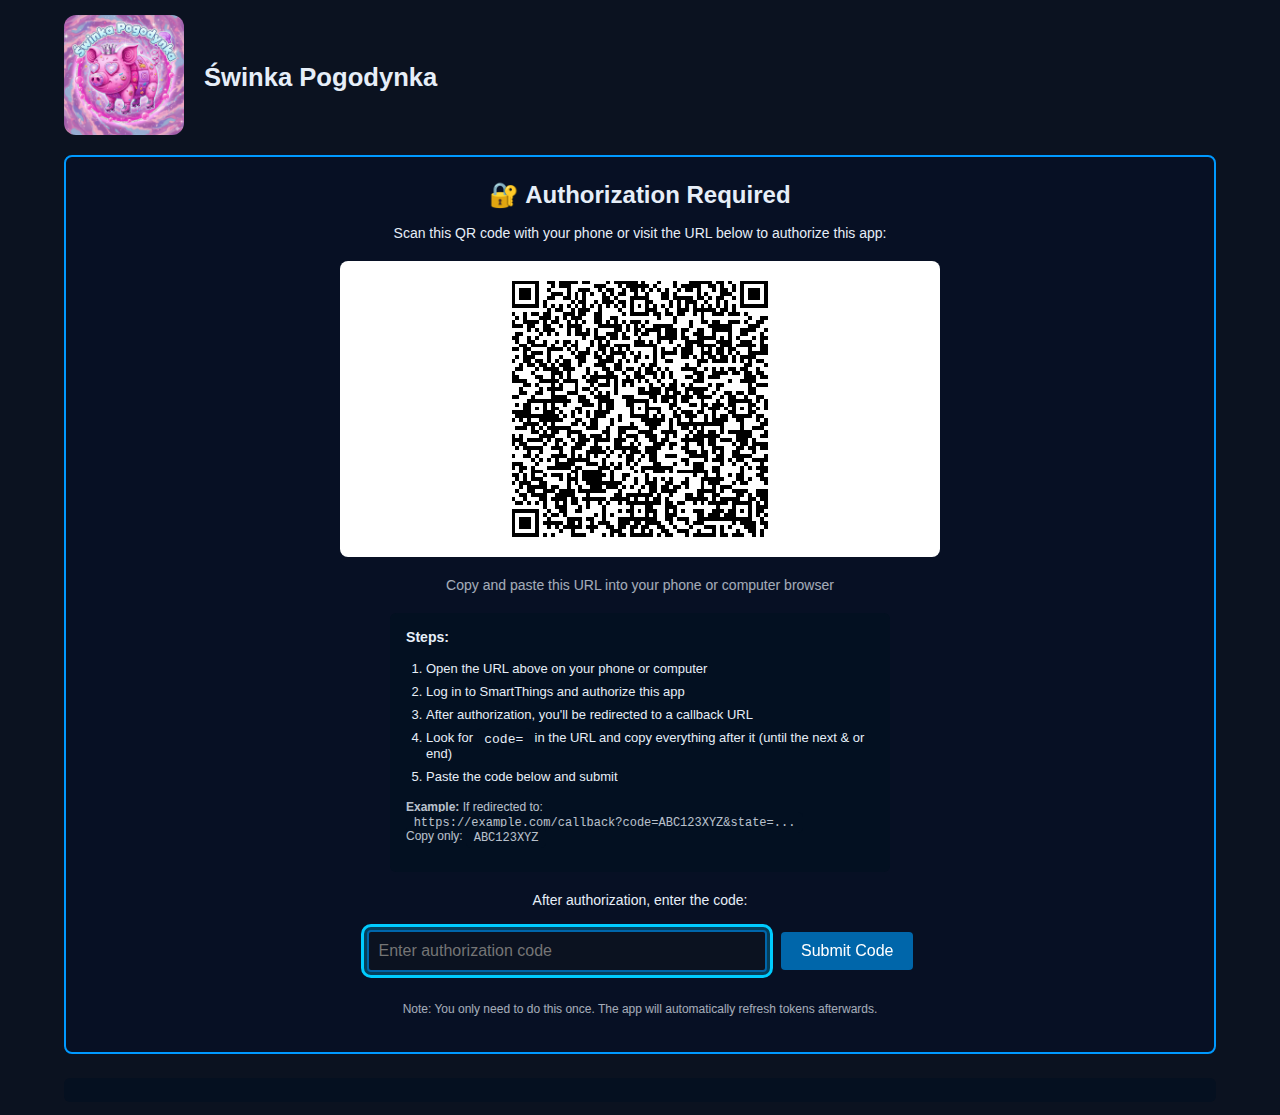
<file: tizen-app/index.html>
<!doctype html>
<html lang="en">
<head>
  <meta charset="utf-8">
  <meta name="viewport" content="width=device-width,initial-scale=1">
  <title>Świnka Pogodynka</title>
  <link rel="stylesheet" href="style.css">
</head>
<body>
  <main>
    <div style="display: flex; align-items: center; gap: 20px; margin-bottom: 20px;">
      <img src="icon.png" alt="Świnka Pogodynka" style="width: 120px; height: 120px; border-radius: 12px;">
      <h1>Świnka Pogodynka</h1>
    </div>

    <div id="status" style="margin-bottom: 16px; font-size: 14px; opacity: 0.8;">Initializing...</div>

    <section id="dashboard-container">
      <!-- Dashboard will render here -->
    </section>

    <section id="controls">
      <!-- Controls moved to bottom for eventual removal -->
    </section>
  </main>

  <script src="config.js"></script>
  <script src="qrcode.min.js"></script>
  <script src="oauth.js"></script>
  <script src="dashboard.js"></script>
  <script src="app.js"></script>
</body>
</html>
</file>
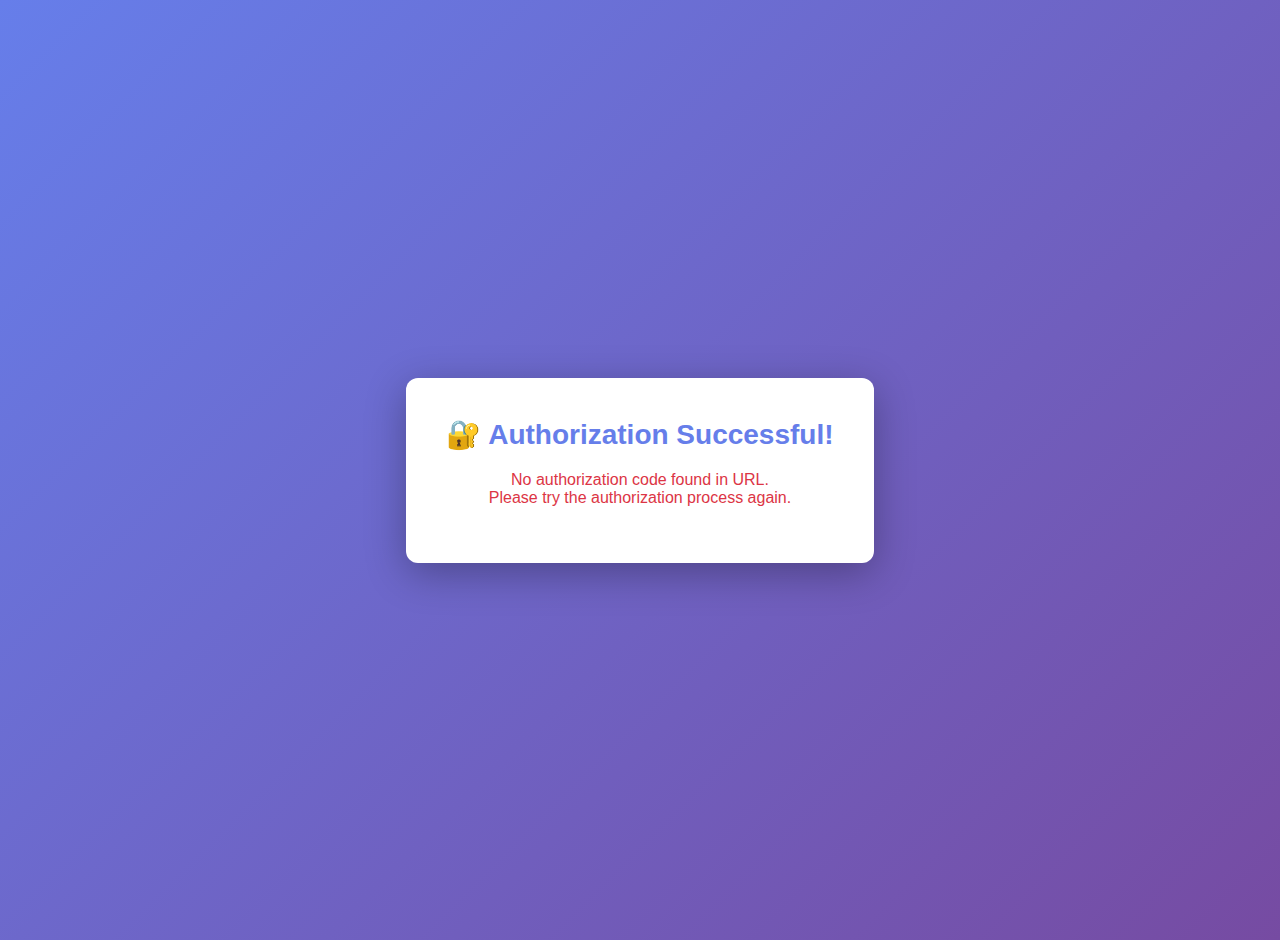
<file: tizen-app/oauth-callback.html>
<!DOCTYPE html>
<html lang="en">
<head>
  <meta charset="UTF-8">
  <meta name="viewport" content="width=device-width, initial-scale=1.0">
  <title>OAuth Callback - TV Weather</title>
  <style>
    body {
      font-family: -apple-system, BlinkMacSystemFont, 'Segoe UI', Arial, sans-serif;
      background: linear-gradient(135deg, #667eea 0%, #764ba2 100%);
      color: white;
      display: flex;
      align-items: center;
      justify-content: center;
      min-height: 100vh;
      margin: 0;
      padding: 20px;
    }
    .container {
      background: white;
      color: #333;
      border-radius: 12px;
      padding: 40px;
      max-width: 600px;
      box-shadow: 0 10px 40px rgba(0,0,0,0.3);
      text-align: center;
    }
    h1 {
      margin: 0 0 20px 0;
      font-size: 28px;
      color: #667eea;
    }
    .code-box {
      background: #f5f5f5;
      border: 2px solid #667eea;
      border-radius: 8px;
      padding: 20px;
      margin: 20px 0;
      font-family: 'Courier New', monospace;
      font-size: 18px;
      font-weight: bold;
      word-break: break-all;
      color: #333;
    }
    button {
      background: #667eea;
      color: white;
      border: none;
      padding: 12px 24px;
      font-size: 16px;
      border-radius: 6px;
      cursor: pointer;
      margin: 10px 5px;
      transition: background 0.2s;
    }
    button:hover {
      background: #5568d3;
    }
    .success {
      color: #28a745;
      font-weight: bold;
      margin-top: 10px;
    }
    .error {
      color: #dc3545;
      margin-top: 20px;
    }
    .instructions {
      background: #e7f3ff;
      border-left: 4px solid #2196F3;
      padding: 15px;
      margin: 20px 0;
      text-align: left;
      border-radius: 4px;
    }
    .instructions ol {
      margin: 10px 0 0 0;
      padding-left: 20px;
    }
    .instructions li {
      margin: 8px 0;
    }
  </style>
</head>
<body>
  <div class="container">
    <h1>🔐 Authorization Successful!</h1>
    
    <div id="content">
      <p>Loading authorization code...</p>
    </div>
  </div>

  <script>
    // Parse URL parameters
    const urlParams = new URLSearchParams(window.location.search);
    const code = urlParams.get('code');
    const error = urlParams.get('error');
    const errorDescription = urlParams.get('error_description');
    
    const contentDiv = document.getElementById('content');
    
    if (error) {
      contentDiv.innerHTML = `
        <p class="error">
          <strong>Authorization Failed</strong><br>
          ${error}: ${errorDescription || 'Unknown error'}
        </p>
        <p>Please try again or contact support.</p>
      `;
    } else if (code) {
      contentDiv.innerHTML = `
        <div class="instructions">
          <strong>📋 Copy this code to your TV:</strong>
          <ol>
            <li>Click the "Copy Code" button below</li>
            <li>Go back to your TV</li>
            <li>Paste the code in the authorization input field</li>
            <li>Click "Submit Code"</li>
          </ol>
        </div>
        
        <div class="code-box" id="codeBox">${code}</div>
        
        <button onclick="copyCode()">📋 Copy Code</button>
        <button onclick="window.close()">✓ Done</button>
        
        <p id="copyStatus"></p>
      `;
    } else {
      contentDiv.innerHTML = `
        <p class="error">
          No authorization code found in URL.<br>
          Please try the authorization process again.
        </p>
      `;
    }
    
    function copyCode() {
      const code = document.getElementById('codeBox').textContent;
      const statusEl = document.getElementById('copyStatus');
      
      if (navigator.clipboard && navigator.clipboard.writeText) {
        navigator.clipboard.writeText(code)
          .then(() => {
            statusEl.innerHTML = '<span class="success">✓ Code copied to clipboard!</span>';
          })
          .catch(err => {
            fallbackCopy(code, statusEl);
          });
      } else {
        fallbackCopy(code, statusEl);
      }
    }
    
    function fallbackCopy(text, statusEl) {
      // Fallback for older browsers
      const textarea = document.createElement('textarea');
      textarea.value = text;
      textarea.style.position = 'fixed';
      textarea.style.opacity = '0';
      document.body.appendChild(textarea);
      textarea.select();
      
      try {
        document.execCommand('copy');
        statusEl.innerHTML = '<span class="success">✓ Code copied to clipboard!</span>';
      } catch (err) {
        statusEl.innerHTML = '<span class="error">Could not copy automatically. Please copy manually.</span>';
      }
      
      document.body.removeChild(textarea);
    }
  </script>
</body>
</html>
</file>
<file: tizen-app/style.css>
body { font-family: Arial, Helvetica, sans-serif; background:#0b1220; color:#e6eef8; margin:0; padding:1.2vw; }
/* Include padding/border in element width calculations to avoid overflow */
*, *::before, *::after { box-sizing: border-box; }
main { max-width:90vw; margin:0 auto; }
h1 { font-size:2.0vw; margin-bottom: 1.0vw; }
h2 { font-size:1.4vw; margin:0 0 0.8vw 0; }
h3 { font-size:1.1vw; margin:0.5vw 0; }

#controls { margin-top: 24px; padding:12px; background:#031021; border-radius:6px; opacity: 0.7; }
.control-group { margin-bottom: 12px; }
#controls button { margin-right:8px; padding:10px 16px; font-size:12px; background:#0066aa; color:#fff; border:none; border-radius:4px; cursor:pointer; }
#controls button:hover { background:#0099ff; }
#controls input { padding:8px 12px; font-size:12px; background:#0b1220; color:#e6eef8; border:1px solid #0066aa; border-radius:4px; }
#status { display: none; }

/* Dashboard Grid Layout */
.dashboard { display: flex; flex-direction: column; gap: 16px; }
.dashboard-header { display: flex; justify-content: space-between; align-items: center; margin-bottom: 8px; }
.dashboard-header h1 { margin: 0; font-size:20px; }
.timestamp { font-size:12px; opacity:0.7; }

.dashboard-grid { display: grid; grid-template-columns: repeat(3, 1fr); gap: 1.2vw; align-items: start; }

.dashboard-panel { background: #071024; border: 0.2vw solid #0099ff; border-radius: 0.6vw; padding: 1.0vw; }
.dashboard-panel h2 { font-size: 1.1vw; margin: 0 0 0.8vw 0; text-transform: uppercase; opacity: 0.9; }

/* Air Quality Panel (Top Left) */
.air-quality-panel { grid-column: 1; grid-row: 1; }
.metric-display { border: 0.28vw solid; border-radius: 0.5vw; padding: 0.6vw; text-align: center; margin-bottom: 0.8vw; display:flex; align-items:center; justify-content:center; gap:0.6vw; }
.aqi-icon { font-size: 2.2vw; display: block; margin: 0; }
.aqi-label { font-size: 1.2vw; font-weight: bold; display: inline-block; }
.pm-details { margin-bottom: 0.8vw; }
.pm-row { display: flex; justify-content: space-between; margin-bottom: 0.5vw; font-size: 1.0vw; }
.pm-row label { opacity: 0.8; }
.pm-value { font-weight: bold; }
.alert-message { padding: 0.6vw; border-radius: 0.4vw; font-size: 0.95vw; font-weight: bold; text-align: center; }

/* Temperature Panel (Top Right) */
.temperature-panel { grid-column: 2; grid-row: 1; }
.temp-display { border: 0.28vw solid; border-radius: 0.5vw; padding: 0.8vw; text-align: center; margin-bottom: 0.8vw; display: flex; align-items: center; justify-content: center; gap: 0.8vw; }
.temp-value { font-size: 2.2vw; font-weight: bold; }
.temp-color-indicator { width: 1.6vw; height: 1.6vw; border-radius: 0.3vw; }
.clothing-recommendation h3 { margin-top: 0; }
.clothing-recommendation ul { list-style: none; padding: 0; margin: 0; }
.clothing-recommendation li { padding: 4px 0; font-size: 13px; }

/* Humidity & Pressure Panel (Bottom Left) */
.humidity-panel { grid-column: 3; grid-row: 1; }
.metric-row { margin-bottom: 0.8vw; }
.metric-row label { display: block; font-size: 1.0vw; opacity: 0.8; margin-bottom: 0.3vw; }
.metric-row .metric-display { border: 0.2vw solid; border-radius: 0.5vw; padding: 0.8vw; text-align: center; }
.metric-value { font-size: 1.6vw; font-weight: bold; }

/* Forecast Panel (Bottom Right) */
.forecast-panel { grid-column: 1 / -1; grid-row: 2; display: flex; flex-direction: column; justify-content: center; align-items: center; }
.placeholder { text-align: center; opacity: 0.5; font-size: 1.0vw; }

/* Forecast table responsive styles */
.forecast-table-container { width: 100%; overflow: hidden; }
.forecast-table { width: 100%; border-collapse: collapse; table-layout: fixed; font-size: 0.85vw; }
.forecast-th { padding: 0.35vw 0.25vw; border-bottom: 1px solid #0b2333; text-align: center; font-weight: 600; width: 4.2vw; }
.forecast-table tr > .forecast-th:nth-child(2) { width: 6.5vw; text-align: left; padding-left: 0.6vw; white-space: nowrap; }
.forecast-td { padding: 0.3vw 0.3vw; text-align: center; vertical-align: middle; }
.weather-icon-cell { font-size: 0.9vw; }
.location-name-vertical { writing-mode: vertical-rl; transform: rotate(180deg); padding: 0.4vw; white-space: nowrap; }
.location-name-outer { width: 3.8vw; max-width: 3.8vw; padding: 0; overflow: hidden; display: table-cell; vertical-align: middle; }
.location-name-inner { display: block; writing-mode: vertical-rl; transform: rotate(180deg); transform-origin: center; font-size: 0.95vw; line-height: 1; white-space: nowrap; }
.precip-container { display:flex; flex-direction:row; align-items:center; gap:0.4vw; justify-content:center; }
.precip-values { font-size: 0.9vw; line-height:1; display:flex; flex-direction:row; gap:0.3vw; align-items:center; }
.precip-icon { font-size: 0.95vw; }
.precip-amount { font-weight:600; }
.precip-prob { opacity:0.8; font-size:0.8vw; }

/* Per-metric row coloring to reduce visual monotony */
.forecast-table tr.metric-weather td { color: #cfe9ff; }
.forecast-table tr.metric-temp td { color: #fff1bf; }
.forecast-table tr.metric-feels td { color: #d6f7ff; }
.forecast-table tr.metric-wind td { color: #ffd7a6; }
.forecast-table tr.metric-precip td { color: #bfefff; }

/* Header should remain high-contrast */
.forecast-table tr:first-child td { color: inherit; }

/* Right-align labels inside humidity/pressure panel and keep metric frames top-aligned */
.humidity-panel .metric-row { display: flex; flex-direction: column; align-items: flex-end; margin-bottom: 0.8vw; margin-top: 0; position: relative; }
/* Position the label absolutely so it does not push the frame down; right-align it visually */
.humidity-panel .metric-row label { position: absolute; right: 0.6vw; top: -1.1vw; text-align: right; width: auto; margin: 0; }
.humidity-panel .metric-row .metric-display { align-self: stretch; box-sizing: border-box; max-width: 100%; overflow: hidden; margin-top: 0; }

/* Ensure the inner frames don't overflow the parent panel */
.humidity-panel .metric-row .metric-display, .humidity-panel .metric-row .metric-display * { box-sizing: border-box; }

/* Make top three panels the same height */
.air-quality-panel, .temperature-panel, .humidity-panel { min-height: 12vw; display: flex; flex-direction: column; }

#debug-output { margin-top: 1.2vw; background: #031021; padding: 0.8vw; border-radius: 0.6vw; }
#debug-output pre { white-space: pre-wrap; color: #cfe8ff; font-size: 0.9vw; margin: 0; }

/* TV remote focus styles */
.focusable:focus,
.focusable:focus-visible {
	outline: 0.28vw solid #00ccff;
	outline-offset: 0.3vw;
	box-shadow: 0 0 0 0.3vw rgba(0, 204, 255, 0.25);
}

.focusable.tv-focused {
	outline: 0.28vw solid #00ccff;
	outline-offset: 0.3vw;
	box-shadow: 0 0 0 0.3vw rgba(0, 204, 255, 0.25);
}

code { background: #031021; padding: 0.3vw 0.6vw; border-radius: 0.4vw; }
footer { margin-top: 1.2vw; opacity: 0.8; font-size: 1.0vw; }

/* OAuth Authorization Prompt */
.auth-prompt { background: #071024; border: 2px solid #0099ff; border-radius: 8px; padding: 24px; text-align: center; }
.auth-prompt h1 { margin: 0 0 16px 0; font-size: 24px; }
.auth-prompt p { margin: 12px 0; font-size: 14px; }
.qr-code-container { margin: 20px auto; padding: 20px; background: white; border-radius: 8px; max-width: 600px; }
.qr-placeholder { min-height: 200px; display: flex; align-items: center; justify-content: center; }
.auth-instructions { text-align: left; max-width: 500px; margin: 20px auto; padding: 16px; background: #031021; border-radius: 6px; }
.auth-instructions h3 { margin-top: 0; }
.auth-instructions ol { padding-left: 20px; }
.auth-instructions li { margin: 8px 0; font-size: 13px; }
.manual-code-entry { margin-top: 20px; }
.manual-code-entry input { background: #0b1220; color: #e6eef8; border: 2px solid #0066aa; border-radius: 4px; }
.manual-code-entry button { background: #0066aa; color: #fff; border: none; border-radius: 4px; cursor: pointer; }
.manual-code-entry button:hover { background: #0099ff; }
.manual-code-entry button:disabled { background: #666; cursor: not-allowed; }
</file>
